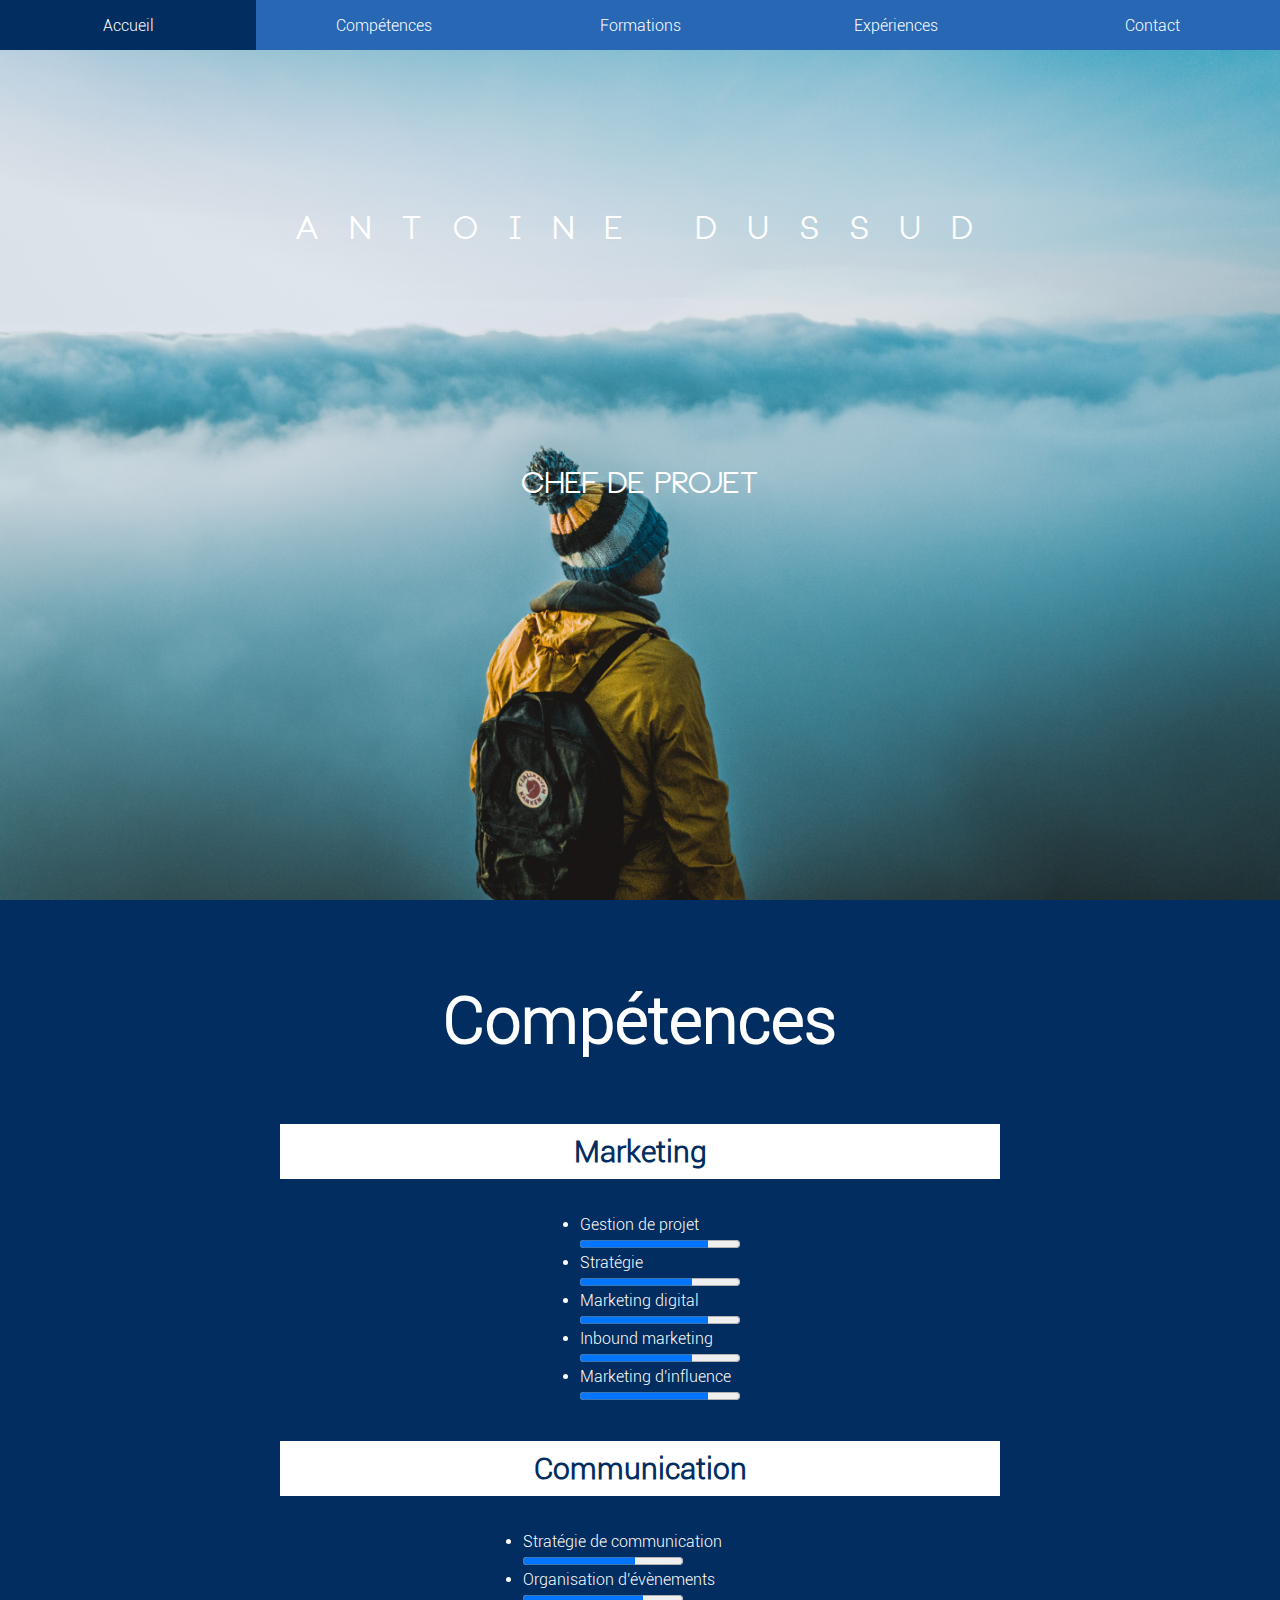
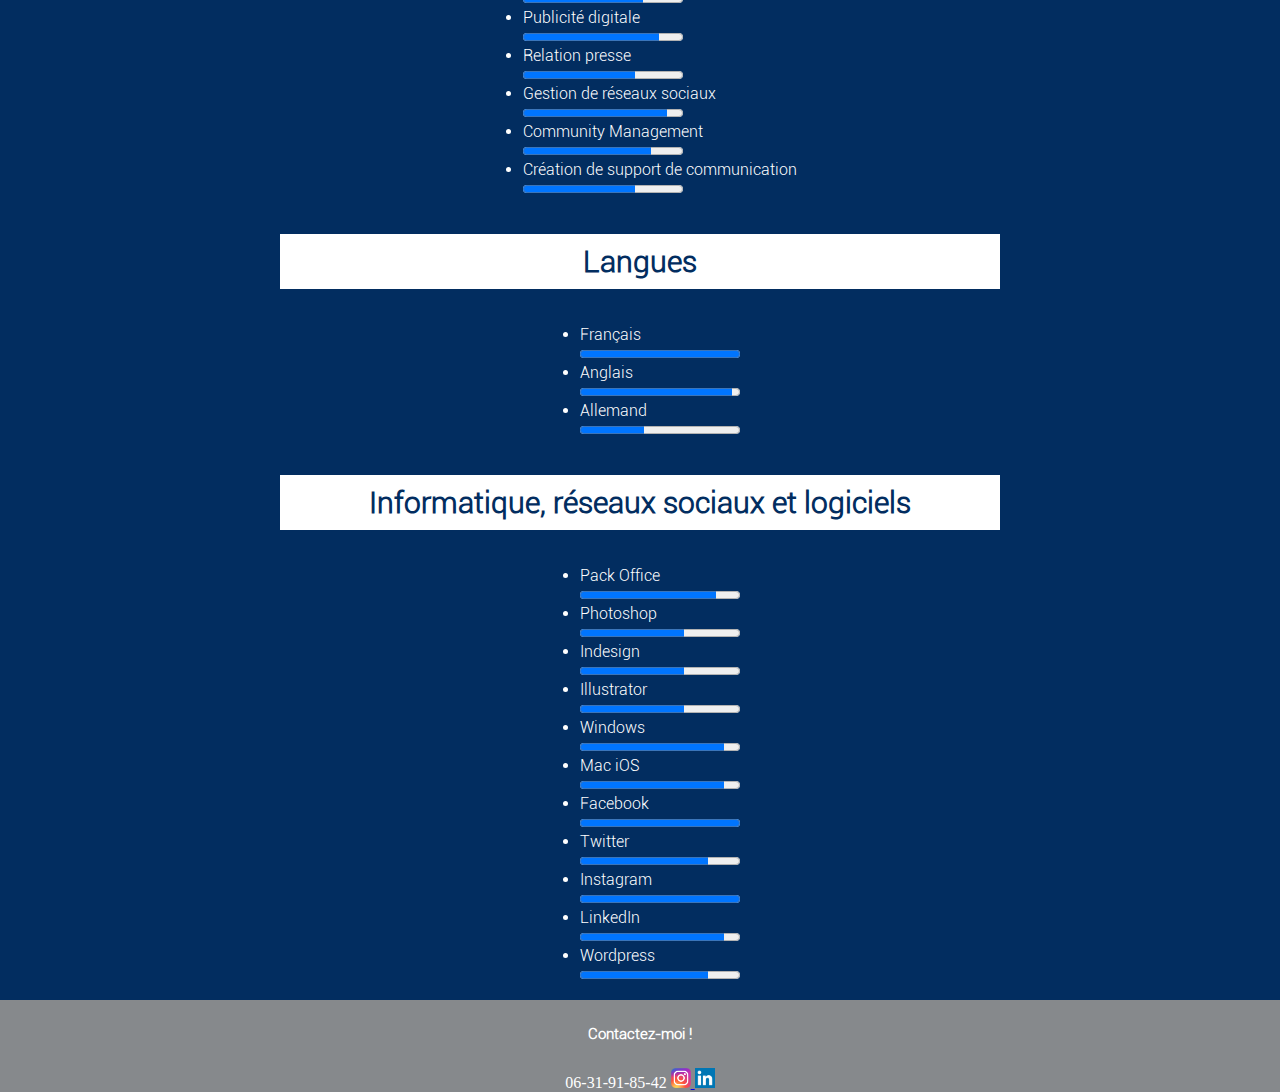
<file: pages/competences.html>
<!DOCTYPE html>
<html lang="fr">

<head>
    <meta charset="UTF-8" />
    <link rel="stylesheet" type="text/css" href="competences.css" />

    <!-- Global site tag (gtag.js) - Google Analytics -->
    <script async src="https://www.googletagmanager.com/gtag/js?id=UA-120127842-1"></script>
    <script>
        window.dataLayer = window.dataLayer || [];
        function gtag() { dataLayer.push(arguments); }
        gtag('js', new Date());

        gtag('config', 'UA-120127842-1');
    </script>


    <title>Compétences Antoine Dussud</title>
</head>

<body>
    <header>

        <h1>A N T O I N E &#160; D U S S U D </h1>
        <h2> Chef de Projet</h2>

    </header>

    <nav>

        <div class="nav-item" id="Accueil">
            <a href="../index.html">Accueil</a>
        </div>
        <div class="nav-item" id="Compétences">
            <a href="competences.html">Compétences</a>
        </div>
        <div class="nav-item" id="Formations">
            <a href="formations.html">Formations</a>
        </div>
        <div class="nav-item" id="Expériences">
            <a href="experiences.html">Expériences</a>
        </div>
        <div class="nav-item" id="Contact">
            <a href="https://www.linkedin.com/in/antoine-dussud/">Contact</a>
        </div>

    </nav>

    <section>
        <br />
        <h3>Compétences</h3>

        <article>

            <h4>Marketing</h4>
            <div class="list">
                <ul class="level1">
                    <li>Gestion de projet</li>
                    <progress id="Gestion de projet" value="80" max="100"></progress>
                    <li>Stratégie</li>
                    <progress id="Stratégie" value="70" max="100"></progress>
                    <li>Marketing digital</li>
                    <progress id="Marketing digital" value="80" max="100"></progress>
                    <li>Inbound marketing</li>
                    <progress id="Inbound marketing" value="70" max="100"></progress>
                    <li>Marketing d'influence</li>
                    <progress id="Marketing d'influence" value="80" max="100"></progress>
                </ul>
            </div>
        </article>

        <article>

            <h4>Communication</h4>
            <div class="list">
                <ul class="level1">
                    <li>Stratégie de communication</li>
                    <progress id="Stratégie de communication" value="70" max="100"></progress>
                    <li>Organisation d'évènements</li>
                    <progress id="Organisation d'événement" value="75" max="100"></progress>
                    <li>Publicité digitale</li>
                    <progress id="Publicité digitale" value="85" max="100"></progress>
                    <li>Relation presse</li>
                    <progress id="Relation presse" value="70" max="100"></progress>
                    <li>Gestion de réseaux sociaux</li>
                    <progress id="Gestion de réseaux sociaux" value="90" max="100"></progress>
                    <li>Community Management</li>
                    <progress id="CM" value="80" max="100"></progress>
                    <li>Création de support de communication</li>
                    <progress id="Support com" value="70" max="100"></progress>
                </ul>
            </div>
        </article>

        <article>

            <h4>Langues</h4>
            <div class="list">
                <ul class="level1">
                    <li>Français</li>
                    <progress id="Français" value="100" max="100"></progress>
                    <li>Anglais</li>
                    <progress id="Anglais" value="95" max="100"></progress>
                    <li>Allemand</li>
                    <progress id="Allemand" value="40" max="100"></progress>
                </ul>
            </div>
        </article>

        <article>

            <h4>Informatique, réseaux sociaux et logiciels</h4>
            <div class="list">
                <ul class="level1">
                    <li>Pack Office</li>
                    <progress id="Pack Office" value="85" max="100"></progress>
                    <li>Photoshop</li>
                    <progress id="Photoshop" value="65" max="100"></progress>
                    <li>Indesign</li>
                    <progress id="Indesign" value="65" max="100"></progress>
                    <li>Illustrator</li>
                    <progress id="Illustrator" value="65" max="100"></progress>
                    <li>Windows</li>
                    <progress id="Windows" value="90" max="100"></progress>
                    <li>Mac iOS</li>
                    <progress id="Mac iOS" value="90" max="100"></progress>
                    <li>Facebook</li>
                    <progress id="Facebook" value="100" max="100"></progress>
                    <li>Twitter</li>
                    <progress id="Twitter" value="80" max="100"></progress>
                    <li>Instagram</li>
                    <progress id="Instagram" value="100" max="100"></progress>
                    <li>LinkedIn</li>
                    <progress id="Linkedin" value="90" max="100"></progress>
                    <li>Wordpress</li>
                    <progress id="Wordpress" value="80" max="100"></progress>
                </ul>
            </div>
        </article>
    </section>
    <footer>
        <h5>Contactez-moi !</h5>
        <div class="Contact">
            <p1>06-31-91-85-42</p1>
            <a href=https://www.instagram.com/antoine_dussud/ target="_blank">
                <img src="../img/instagram.jpg" style="width:20px;" alt="Instagram">
            </a>

            <a href=https://www.linkedin.com/in/antoine-dussud/ target="_blank">
                <img src="../img/linkedin.jpg" style="width:20px;" alt="Linkedin">
            </a>
        </div>
    </footer>
</body>
</file>
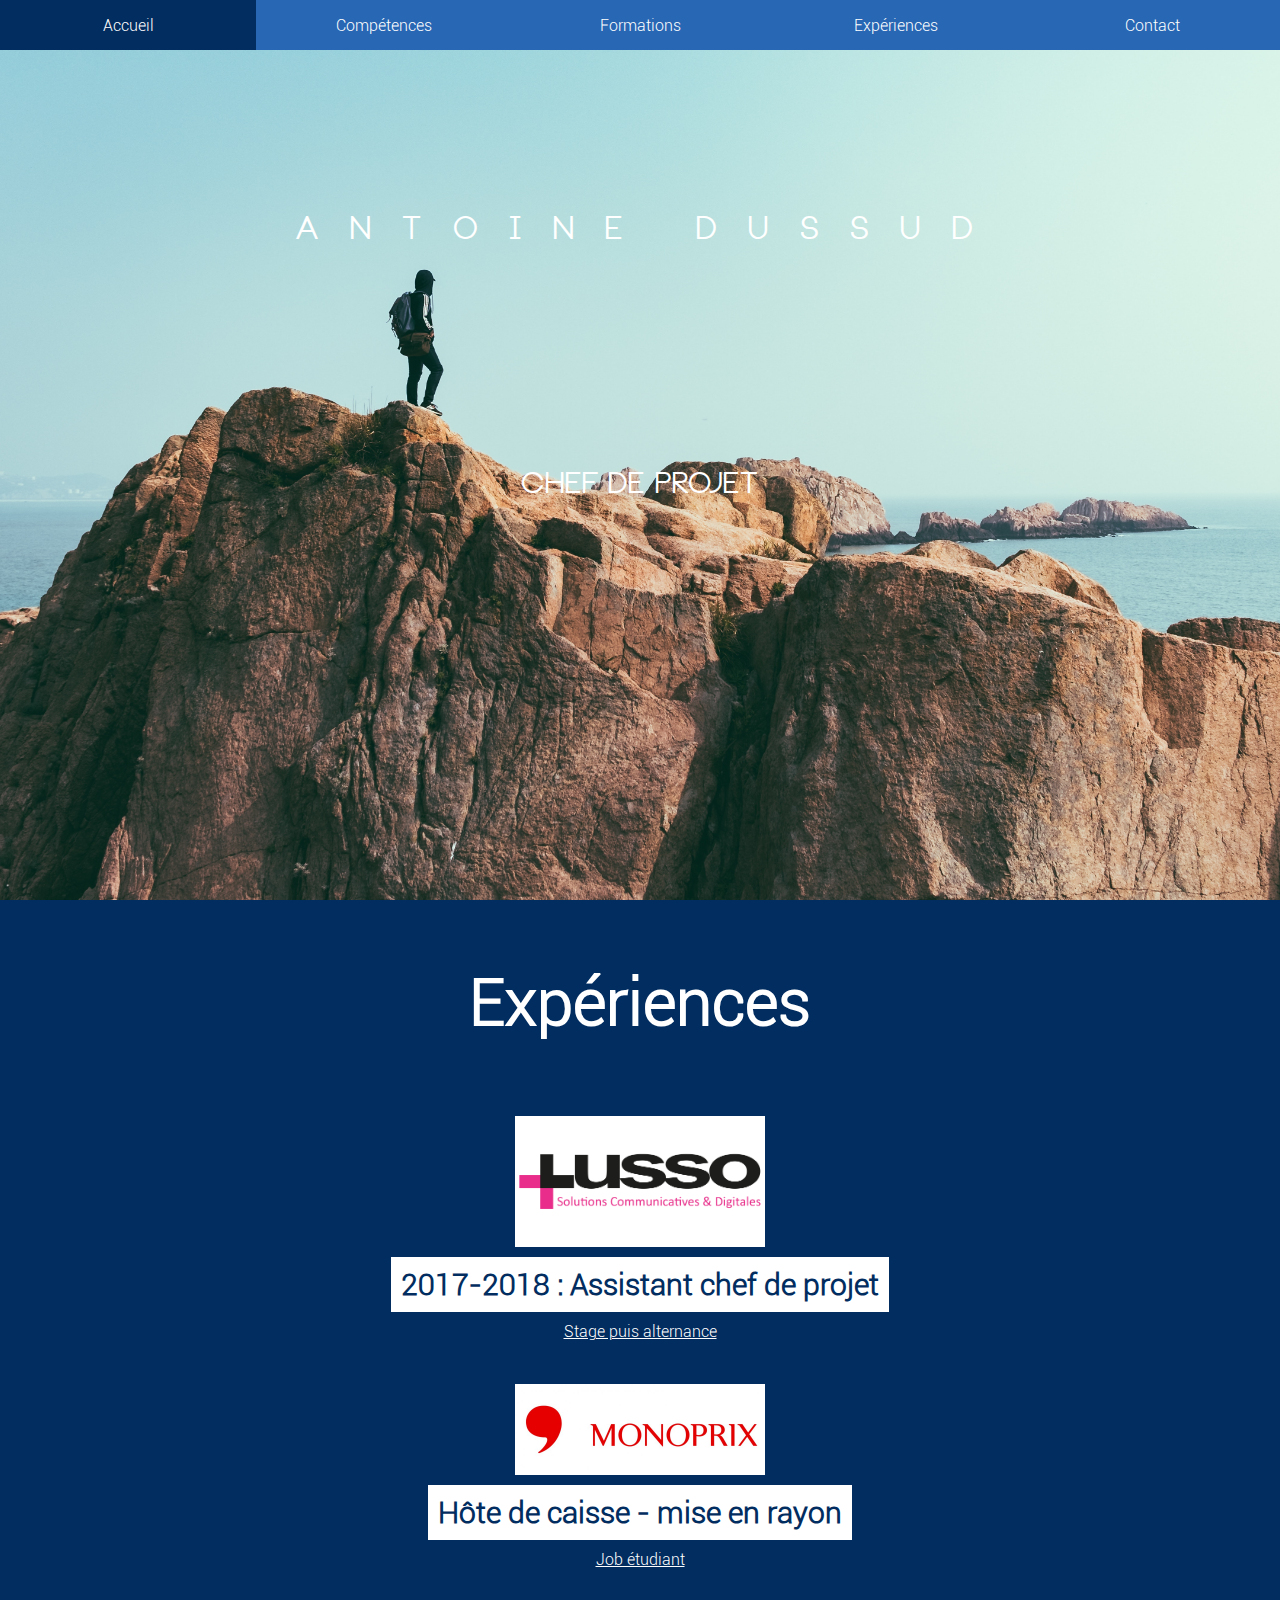
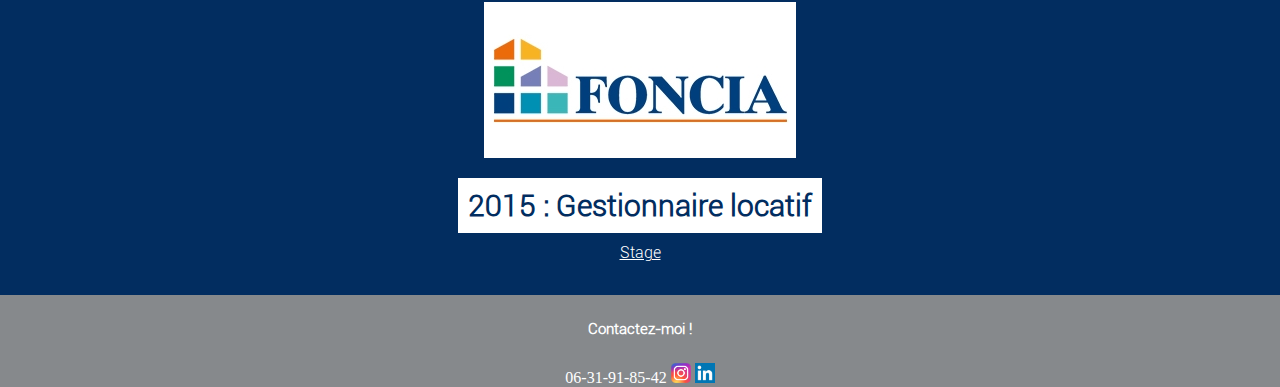
<file: pages/experiences.html>
<!DOCTYPE html>
<html lang="fr">

<head>
    <meta charset="UTF-8" />
    <link rel="stylesheet" type="text/css" href="experiences.css" />

    <!-- Global site tag (gtag.js) - Google Analytics -->
    <script async src="https://www.googletagmanager.com/gtag/js?id=UA-120127842-1"></script>
    <script>
        window.dataLayer = window.dataLayer || [];
        function gtag() { dataLayer.push(arguments); }
        gtag('js', new Date());

        gtag('config', 'UA-120127842-1');
    </script>


    <title>Expériences Antoine Dussud</title>
</head>

<body>
    <header>

        <h1>A N T O I N E &#160; D U S S U D </h1>
        <h2> Chef de Projet</h2>

    </header>

    <nav>

        <div class="nav-item" id="Accueil">
            <a href="../index.html">Accueil</a>
        </div>
        <div class="nav-item" id="Compétences">
            <a href="competences.html">Compétences</a>
        </div>
        <div class="nav-item" id="Formations">
            <a href="formations.html">Formations</a>
        </div>
        <div class="nav-item" id="Expériences">
            <a href="experiences.html">Expériences</a>
        </div>
        <div class="nav-item" id="Contact">
            <a href="https://www.linkedin.com/in/antoine-dussud/">Contact</a>
        </div>

    </nav>

    <section>

        <h3>Expériences</h3>

        <article>
            <img src="../img/lusso.jpg" alt="ESDES" id="lusso-img">
            <a href="https://lusso.fr/" target="_blank">
                <h4>2017-2018 : Assistant chef de projet</h4>
                <p>Stage puis alternance</p>
                <br>
            </a>
        </article>

        <article>
            <img src="../img/monoprix.jpg" alt="HWR Berlin" id="monoprix-img">
            <a href="https://www.monoprix.fr/" target="_blank">
                <h4>Hôte de caisse - mise en rayon</h4>
                <p>Job étudiant</p>
                <br>
            </a>
        </article>

        <article>
            <img src="../img/foncia.jpg" alt="Cité scolaire St Exupéry" id="stex-img">
            <a href="https://fr.foncia.com/" target="_blank">
                <h4>2015​ : Gestionnaire locatif</h4>
                <p>Stage</p>
                <br>
            </a>
        </article>

    </section>
    <footer>
        <h5>Contactez-moi !</h5>
        <div class="Contact">
            <p1>06-31-91-85-42</p1>
            <a href=https://www.instagram.com/antoine_dussud/ target="_blank">
                <img src="../img/instagram.jpg" style="width:20px;" alt="Instagram">
            </a>

            <a href=https://www.linkedin.com/in/antoine-dussud/ target="_blank">
                <img src="../img/linkedin.jpg" style="width:20px;" alt="Linkedin">
            </a>
        </div>
    </footer>
</body>

</html>
</file>
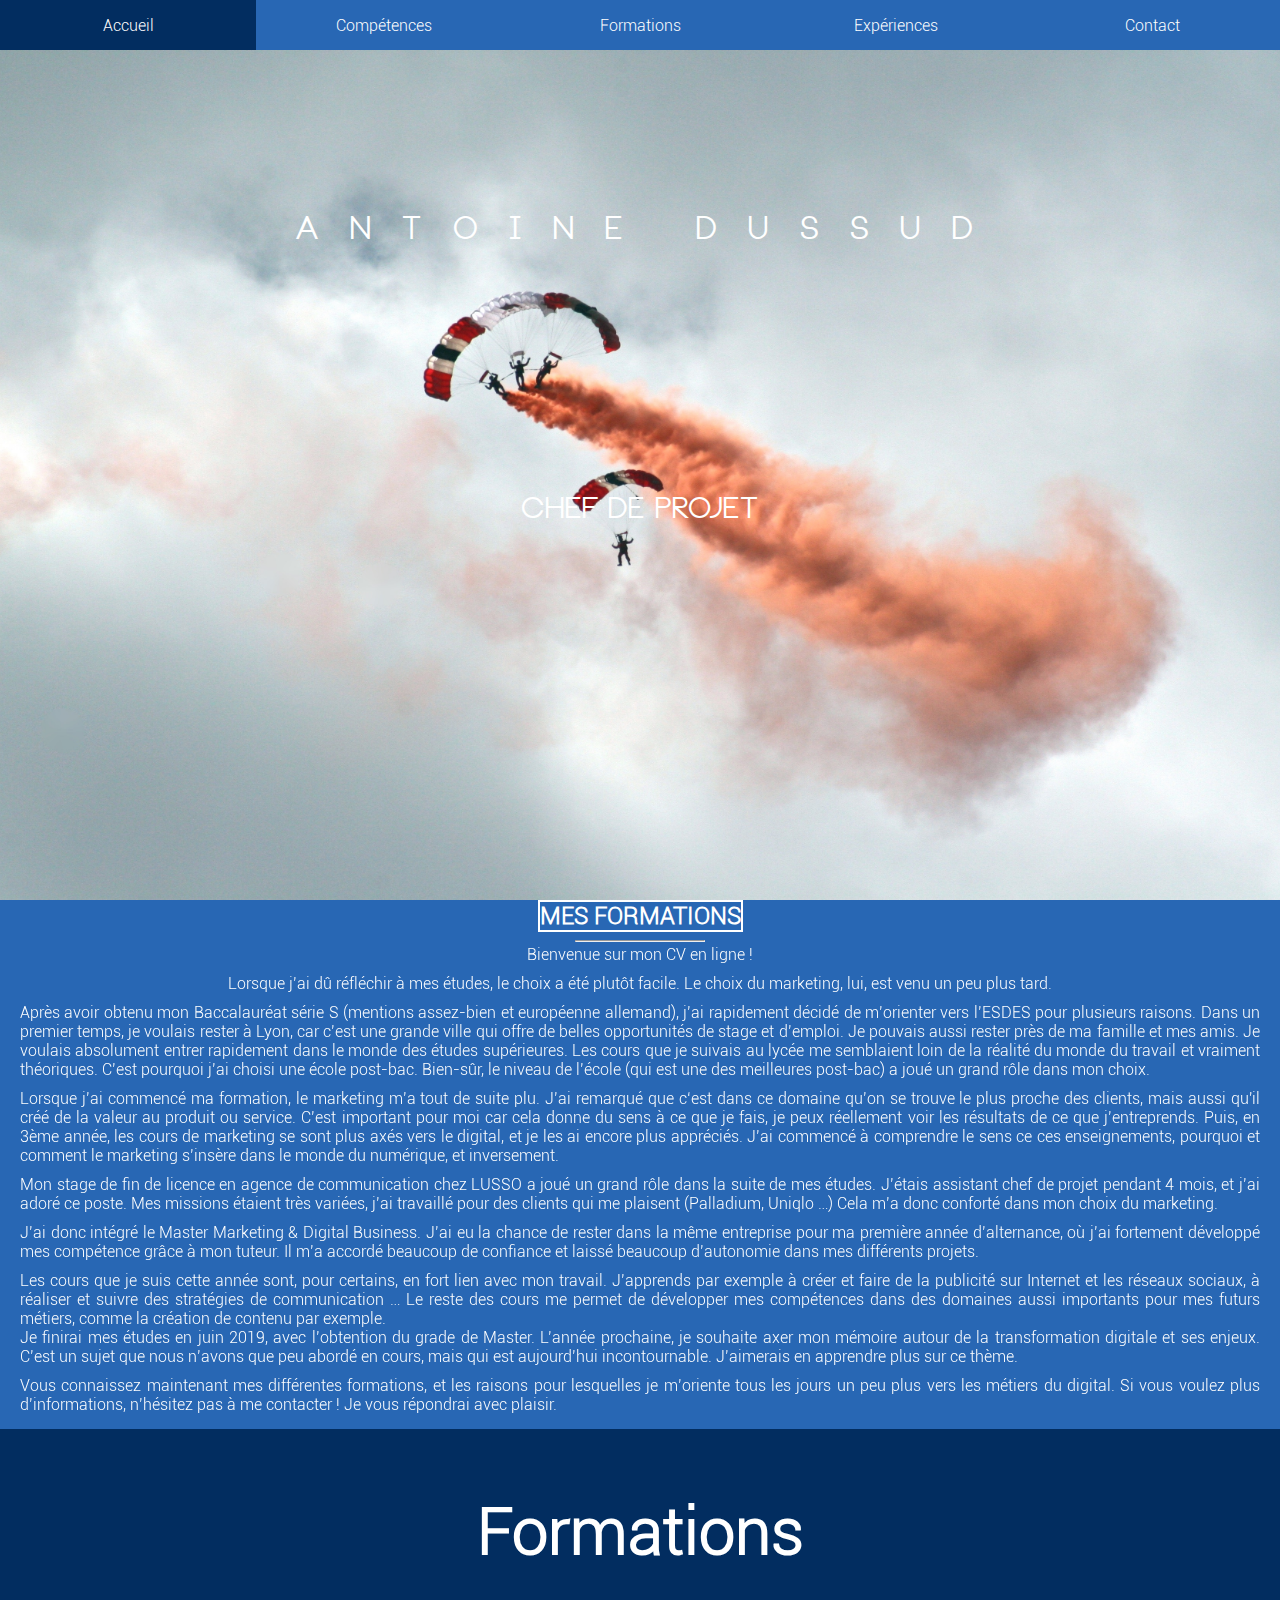
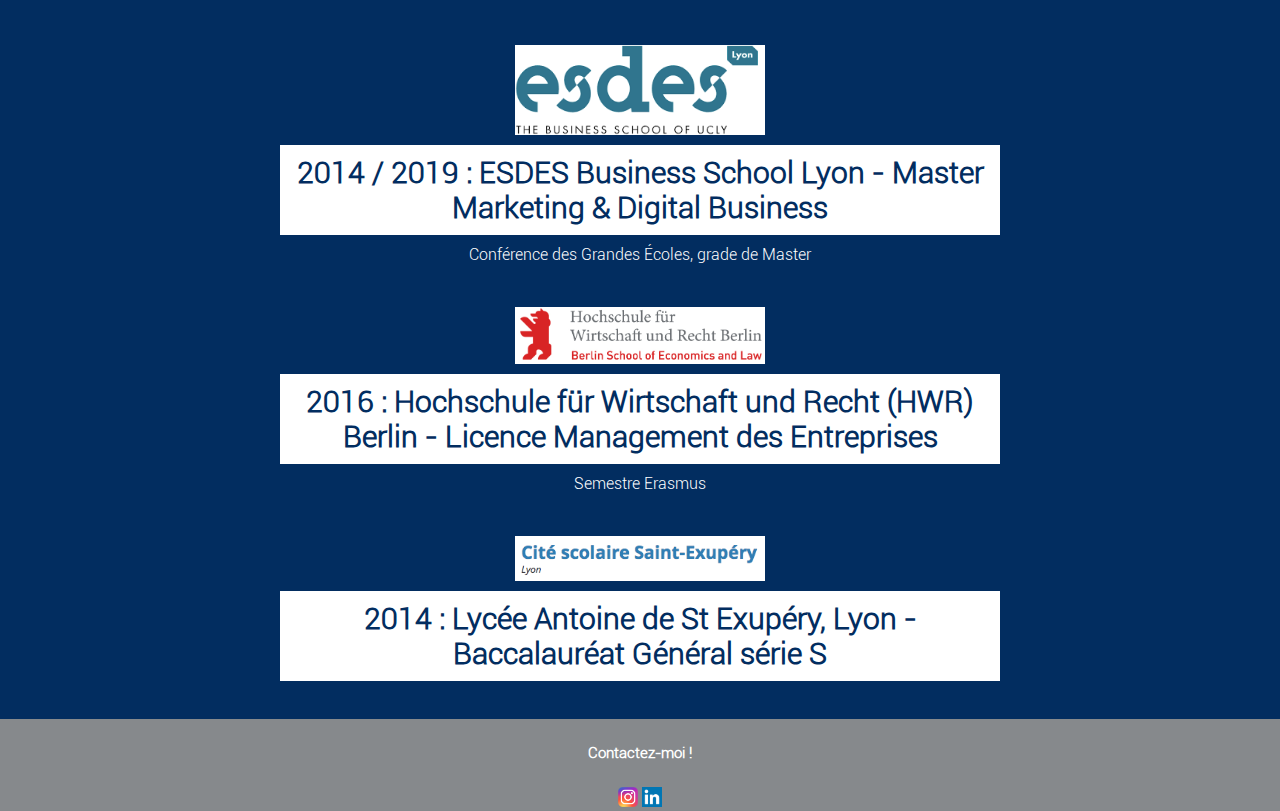
<file: pages/formations.html>
<!DOCTYPE html>
<html lang="fr">

<head>
    <meta charset="UTF-8" />
    <link rel="stylesheet" type="text/css" href="formations.css" />

    <!-- Global site tag (gtag.js) - Google Analytics -->
    <script async src="https://www.googletagmanager.com/gtag/js?id=UA-120127842-1"></script>
    <script>
        window.dataLayer = window.dataLayer || [];
        function gtag() { dataLayer.push(arguments); }
        gtag('js', new Date());

        gtag('config', 'UA-120127842-1');
    </script>

    <title>Mes formations - Antoine Dussud</title>
    <meta description="Mes formations" content="Je m'appelle Antoine Dussud, et vous allez découvrir mes différentes formations. Celles-ci m'ont mené jusqu'au poste de chef de projet digital.">
</head>

<body>
    <header>

        <h1>A N T O I N E &#160; D U S S U D </h1>
        <h2> Chef de Projet</h2>

    </header>

    <nav>

        <div class="nav-item" id="Accueil">
            <a href="../index.html">Accueil</a>
        </div>
        <div class="nav-item" id="Compétences">
            <a href="competences.html">Compétences</a>
        </div>
        <div class="nav-item" id="Formations">
            <a href="formations.html">Formations</a>
        </div>
        <div class="nav-item" id="Expériences">
            <a href="experiences.html">Expériences</a>
        </div>
        <div class="nav-item" id="Contact">
            <a href="https://www.linkedin.com/in/antoine-dussud/">Contact</a>
        </div>

    </nav>

    <section id="about">
        <article>
        <article id="article-11">
            <h2>Mes formations</h2>
            <hr>
            <p>
                Bienvenue sur mon CV en ligne !
            </p>
            <p>
                Lorsque j’ai dû réfléchir à mes études, le choix a été plutôt facile. Le choix du marketing, lui, est venu un peu plus tard.<br>
            </p>
            <p>Après avoir obtenu mon Baccalauréat série S (mentions assez-bien et européenne allemand), j’ai rapidement décidé
                de m’orienter vers l’ESDES pour plusieurs raisons. Dans un premier temps, je voulais rester à Lyon, car c’est
                une grande ville qui offre de belles opportunités de stage et d’emploi. Je pouvais aussi rester près de ma
                famille et mes amis. Je voulais absolument entrer rapidement dans le monde des études supérieures. Les cours
                que je suivais au lycée me semblaient loin de la réalité du monde du travail et vraiment théoriques. C’est
                pourquoi j’ai choisi une école post-bac. Bien-sûr, le niveau de l’école (qui est une des meilleures post-bac)
                a joué un grand rôle dans mon choix.</p>
            <p>Lorsque j’ai commencé ma formation, le marketing m’a tout de suite plu. J’ai remarqué que c‘est dans ce domaine
                qu’on se trouve le plus proche des clients, mais aussi qu'il créé de la valeur au produit ou service. C’est
                important pour moi car cela donne du sens à ce que je fais, je peux réellement voir les résultats de ce que
                j’entreprends. Puis, en 3ème année, les cours de marketing se sont plus axés vers le digital, et je les ai
                encore plus appréciés. J’ai commencé à comprendre le sens ce ces enseignements, pourquoi et comment le marketing
                s’insère dans le monde du numérique, et inversement. </p>
            <p>Mon stage de fin de licence en agence de communication chez LUSSO a joué un grand rôle dans la suite de mes études.
                J’étais assistant chef de projet pendant 4 mois, et j’ai adoré ce poste. Mes missions étaient très variées,
                j’ai travaillé pour des clients qui me plaisent (Palladium, Uniqlo …) Cela m’a donc conforté dans mon choix
                du marketing.
            </p>
            <p>J’ai donc intégré le Master Marketing & Digital Business. J’ai eu la chance de rester dans la même entreprise
                pour ma première année d’alternance, où j’ai fortement développé mes compétence grâce à mon tuteur. Il m’a
                accordé beaucoup de confiance et laissé beaucoup d’autonomie dans mes différents projets.
            </p>
            <p> Les cours que je suis cette année sont, pour certains, en fort lien avec mon travail. J’apprends par exemple
                à créer et faire de la publicité sur Internet et les réseaux sociaux, à réaliser et suivre des stratégies
                de communication … Le reste des cours me permet de développer mes compétences dans des domaines aussi importants
                pour mes futurs métiers, comme la création de contenu par exemple.
                <br> Je finirai mes études en juin 2019, avec l’obtention du grade de Master. L’année prochaine, je souhaite
                axer mon mémoire autour de la transformation digitale et ses enjeux. C’est un sujet que nous n’avons que
                peu abordé en cours, mais qui est aujourd’hui incontournable. J’aimerais en apprendre plus sur ce thème.</p>
            <p> Vous connaissez maintenant mes différentes formations, et les raisons pour lesquelles je m’oriente tous les jours
                un peu plus vers les métiers du digital. Si vous voulez plus d’informations, n’hésitez pas à me contacter !
                Je vous répondrai avec plaisir.
            </p>
        </article>
    </section>


    <section id="formation">
        <h3>Formations</h3>
        <article>
            <article id="article-1">
                <img src="../img/esdes.jpg" alt="ESDES" id="esdes-img">
                <a href="http://www.esdes.fr" target="_blank">
                    <h4>2014 / 2019 : ESDES Business School Lyon - Master Marketing & Digital Business</h4>
                    <p>Conférence des Grandes Écoles, grade de Master</p>
                    <br>
                </a>
            </article>

            <article>
                <article id="article-2">
                    <img src="../img/hwr.jpg" alt="HWR Berlin" id="hwr-img">
                    <a href="https://www.hwr-berlin.de/home/" target="_blank">
                        <h4>2016 : Hochschule für Wirtschaft und Recht (HWR) Berlin - Licence Management des Entreprises</h4>
                        <p>Semestre Erasmus</p>
                        <br>
                    </a>
                </article>

                <article>
                    <article id="article-3">
                        <img src="../img/stex.jpg" alt="Cité scolaire St Exupéry" id="stex-img">
                        <a href="http://saint-exupery-lyon.elycee.rhonealpes.fr/" target="_blank">
                            <h4>2014​ : Lycée Antoine de St Exupéry, Lyon - Baccalauréat Général série S</h4>
                        </a>
                        <br>
                    </article>

    </section>

    <footer>
        <div class="Contact">
            <h5>Contactez-moi !</h5>
            <a href=https://www.instagram.com/antoine_dussud/ target="_blank">
                <img src="../img/instagram.jpg" alt="instagram" style="width:20px;">
            </a>

            <a href=https://www.linkedin.com/in/antoine-dussud/ target="_blank">
                <img src="../img/linkedin.jpg" alt="linkedin" style="width:20px;">
            </a>
        </div>
    </footer>
</body>

</html>
</file>
<file: pages/competences.css>
@font-face
{
	font-family: "Roboto";
	src: url(../fonts/roboto/Roboto-Light.ttf);
}

@font-face
{
	font-family: "neou";
	src: url(../fonts/neou/Neou-Bold.ttf);
}

html, body {
    background-color: rgb(2, 45, 96);
    height: 100%;
    width: 100%;
    margin: 0;
}
header {
    background-image: url("../img/background2.jpg");
    background-repeat: no-repeat;
    background-position: center;
    background-size: cover;
    height: 100%;
    width: 100%;
    display:flex;
    flex-direction:column;
    justify-content: center ;
    align-items: center;

}
header h1 {
    font-family: 'neou';
    margin: auto;
    color: rgb(255, 255, 255);
    border-radius: 3px;
    cursor: pointer;
    transition: all 0.3s cubic-bezier(.03,.83,.53,.98);
    display: flex; /* or inline-flex */;
    flex-direction: column;
    flex-wrap: wrap;
    justify-content: center;
    align-items: center;
    transform: translate(0px, -200px);
    animation: enter 3s ease-in-out;
    letter-spacing: 10px;
}

header h1:hover{
    color: rgb(2, 45, 96);
}

header h2 {
    font-family: neou;
    color: rgb(255, 255, 255);
    text-align: center;
    margin: 0;
    font-size: 30px;
    transition: all 0.2s cubic-bezier(.06,1.01,.83,.67);
    transform: translate(0px, -395px);
    cursor: pointer
}
header h2:hover{
    color: rgb(2, 45, 96);
}

nav{
    font-family: Roboto;
    background-color:rgb(2, 45, 96);
    display: flex;
    justify-content: space-between;
    flex-wrap: wrap;
    position: fixed;
    top : 0;
    width : 100%;
    overflow: hidden;
    list-style-type: none;
    margin: 0;
    padding: 0;
}

.nav-item{
    height: 50px;
    min-width: auto;
    flex: 1;
    text-align: center;
    display: flex;
    flex-direction: column;
    justify-content: center;
    background-color: rgb(40, 103, 180);
    }
    
.nav-item:hover{
    background-color: rgb(2, 45, 96);
    color:rgb(255, 255, 255);
    }
    
    .nav-item a, .nav-item a:visited{
    color: rgb(255, 255, 255);
    text-decoration: none;
    }

h3{
    font-family: Roboto;
    font-size: 65px;
    text-align: center;
    color:rgb(255, 255, 255);
}

h4{
    font-family: Roboto;
    padding: 10px;
    margin: 280px;
    margin-top:20px;
    margin-bottom: 20px;
    font-size: 30px;
    text-align: center;
    border-style: solid;
    border: 1px, rgb(255, 255, 255);
    color: rgb(2, 45, 96);
    background-color: rgb(255, 255, 255);
   
}
h4:hover{
    background-color: rgb(2, 45, 96);
    border-style:solid; 
    border-width: 2px;
    border-color: white;
    color: white
}

.list{
    font-family: Roboto;
    display: flex;
    justify-content: center;
    align-items: center;
    color:rgb(255, 255, 255);
    display: flex; /* or inline-flex */;
    flex-direction: column;
    flex-wrap: nowrap;
    justify-content: space-between;
    align-content: center;
}

h5{
    font-size: 15px;
    font-family: Roboto;
}

footer {
    height: auto;
    background-color: #86898C;
	color: white;
	display: flex;
	flex-direction: column;
	justify-content: center;
	text-align: center;
}

/** RESPONSIVE **/
/* Mobile */
@media screen and (max-width : 600px) {
    section {
        display: flex; /* or inline-flex */;
        flex-direction: column;
        flex-wrap: nowrap;
        justify-content: center;
    }
    section a {
        height: 80%;
        width: 80%;
    }
}


/* Tablet */
@media only screen and (min-width : 600px) and (max-width : 900px) {
    section {
        display: flex; /* or inline-flex */;
        flex-direction: column;
        flex-wrap: nowrap;
        justify-content: center; 
    }
    section a {
            height: 50%;
            width: 50%;
    }
</file>
<file: pages/experiences.css>
@font-face
{
	font-family: "Roboto";
	src: url(../fonts/roboto/Roboto-Light.ttf);
}

@font-face
{
	font-family: "neou";
	src: url(../fonts/neou/Neou-Bold.ttf);
}

html, body {
    background-color: rgb(2, 45, 96);
    height: 100%;
    width: 100%;
    margin: 0;
}
header {
    background-image: url("../img/background4.jpg");
    background-repeat: no-repeat;
    background-position: center;
    background-size: cover;
    height: 100%;
    width: 100%;
    display:flex;
    flex-direction:column;
    justify-content: center ;
    align-items: center;

}
header h1 {
    font-family: 'neou';
    margin: auto;
    color: rgb(255, 255, 255);
    border-radius: 3px;
    cursor: pointer;
    transition: all 0.3s cubic-bezier(.03,.83,.53,.98);
    display: flex; /* or inline-flex */;
    flex-direction: column;
    flex-wrap: wrap;
    justify-content: center;
    align-items: center;
    transform: translate(0px, -200px);
    animation: enter 3s ease-in-out;
    letter-spacing: 10px;
}

header h1:hover{
    color: rgb(2, 45, 96);
}

header h2 {
    font-family: 'neou';
    color: rgb(255, 255, 255);
    text-align: center;
    margin: 0;
    font-size: 30px;
    transition: all 0.2s cubic-bezier(.06,1.01,.83,.67);
    transform: translate(0px, -395px);
    cursor: pointer
}
header h2:hover{
    color: rgb(2, 45, 96);
}

nav{
    font-family: Roboto;
    background-color:rgb(2, 45, 96);
    display: flex;
    justify-content: space-between;
    flex-wrap: wrap;
    position: fixed;
    top : 0;
    width : 100%;
    overflow: hidden;
    list-style-type: none;
    margin: 0;
    padding: 0;
}

.nav-item{
    height: 50px;
    min-width: auto;
    flex: 1;
    text-align: center;
    display: flex;
    flex-direction: column;
    justify-content: center;
    background-color: rgb(40, 103, 180);
    }
    
    .nav-item:hover{
    background-color: rgb(2, 45, 96);
    color:rgb(255, 255, 255);
    }
    
.nav-item a, .nav-item a:visited{
    color: rgb(255, 255, 255);
    text-decoration: none;
    }

h3{
    font-family: Roboto;
    font-size: 65px;
    text-align: center;
    color:rgb(255, 255, 255);
    }


h4{
    font-family: Roboto;
    padding: 10px;
    margin: 280px;
    margin-top:20px;
    margin-bottom: 20px;
    font-size: 30px;
    text-align: center;
    border-style: solid;
    border: 1px, rgb(255, 255, 255);
    color: rgb(2, 45, 96);
    background-color: rgb(255, 255, 255);
}
h4:hover{
    background-color: rgb(2, 45, 96);
    border-style:solid; 
    border-width: 2px;
    border-color: white;
    color: white
}

/* visited link */
a:link {
    text-decoration: none;
}

p{
    font-family: Roboto;
    margin : 5px 100px 5px;;
    color: white;
    display: flex; /* or inline-flex */;
    flex-direction: row;
    flex-wrap: wrap;
    justify-content: center;
    align-content: center;
    transform: translate(0px,-10px);
    text-decoration: none;
    text-decoration: underline;
}

.list{
    display: flex;
    justify-content: center;
    align-items: center;
    color:rgb(255, 255, 255);
    display: flex; /* or inline-flex */;
    flex-direction: row;
    flex-wrap: center;
    justify-content: space-between;
    align-items: flex-start;
    align-content: center; 
}

article {
    display: flex; /* or inline-flex */;
    flex-direction: column;
    align-items: center;
}

h5{
    font-size: 15px;
    font-family: Roboto;
}

footer {
    height: auto;
    background-color: #86898C;
	color: white;
	display: flex;
	flex-direction: column;
	justify-content: center;
	text-align: center;
}

#lusso-img{
    width: 250px;
    transform: translate(0px, 10px);
}

#monoprix-img{
    width: 250px;
    transform: translate(0px, 10px);
}

#foncia-img{
    width: 250px;
    transform: translate(0px, 10px);
}

/** RESPONSIVE **/
/* Mobile */
@media screen and (max-width : 600px) {
    section {
        display: flex; /* or inline-flex */;
        flex-direction: column;
        flex-wrap: nowrap;
        justify-content: center;
    }
    section a {
        height: 80%;
        width: 80%;
    }
}


/* Tablet */
@media only screen and (min-width : 600px) and (max-width : 900px) {
    section {
        display: flex; /* or inline-flex */;
        flex-direction: column;
        flex-wrap: nowrap;
        justify-content: center; 
    }
    section a {
            height: 50%;
            width: 50%;
    }
</file>
<file: pages/formations.css>
@font-face
{
	font-family: "Roboto";
	src: url(../fonts/roboto/Roboto-Light.ttf);
}

@font-face
{
	font-family: "neou";
	src: url(../fonts/neou/Neou-Bold.ttf);
}

html, body {
    background-color: rgb(2, 45, 96);
    height: 100%;
    width: 100%;
    margin: 0;
}
header {
    background-image: url("../img/background3.jpg");
    background-repeat: no-repeat;
    background-position: center;
    background-size: cover;
    height: 100%;
    width: 100%;
    display:flex;
    flex-direction:column;
    justify-content: center ;
    align-items: center;
}
header h1 {
    font-family: 'neou';
    margin: auto;
    color: rgb(255, 255, 255);
    border-radius: 3px;
    cursor: pointer;
    transition: all 0.3s cubic-bezier(.03,.83,.53,.98);
    display: flex; /* or inline-flex */;
    flex-direction: column;
    flex-wrap: wrap;
    justify-content: center;
    align-items: center;
    transform: translate(0px, -200px);
    animation: enter 3s ease-in-out;
    letter-spacing: 10px;
}

header h1:hover{
    color: rgb(2, 45, 96);
}

header h2 {
    font-family: neou;
    color: rgb(255, 255, 255);
    text-align: center;
    margin: 0;
    font-size: 30px;
    transition: all 0.2s cubic-bezier(.06,1.01,.83,.67);
    transform: translate(0px, -370px);
    cursor: pointer
}
header h2:hover{
    color: rgb(2, 45, 96);
}

nav{
    font-family: Roboto;
    background-color:rgb(2, 45, 96);
    display: flex;
    justify-content: space-between;
    flex-wrap: wrap;
    position: fixed;
    top : 0;
    width : 100%;
    overflow: hidden;
    list-style-type: none;
    margin: 0;
    padding: 0;
}

.nav-item{
    font-family: Roboto;
    height: 50px;
    min-width: auto;
    flex: 1;
    text-align: center;
    display: flex;
    flex-direction: column;
    justify-content: center;
    background-color: rgb(40, 103, 180);
    }
    
.nav-item:hover{
    background-color: rgb(2, 45, 96);
    color:rgb(255, 255, 255);
    }
    
.nav-item a, .nav-item a:visited{
    color: rgb(255, 255, 255);
    text-decoration: none;
    }

section{
    max-width: 100%;
}    

footer {
    height: auto;
    background-color: #86898C;
    color: white;
    display: flex;
    flex-direction: column;
    justify-content: center;
    text-align: center;
    }

/** ABOUT */
#about article {
    color: white;
    text-align: center;
}

#about h2 {
    text-transform: uppercase;
    text-decoration: underline
}

#about p b {
    color : rgb(211, 89, 18);
}

#about hr {
    width: 10%;
}

/** MAIN PAGE */
#about article {
    width: 100%;
    height: 100%;
    background-color:rgb(40, 103, 180);
    color: white;
}

#about h2 {
    color: rgb(255, 255, 255);
    border: 2px solid rgb(255, 255, 255); 
    margin: auto;
    text-decoration: none;
}    

h3{
    font-family: Roboto;
    font-size: 65px;
    text-align: center;
    color:rgb(255, 255, 255);
    background-color: rgb(2, 45, 96)
    }

h4{
    font-family: Roboto;
    padding: 10px;
    margin: 280px;
    margin-top:20px;
    margin-bottom: 20px;
    font-size: 30px;
    text-align: center;
    border-style: solid;
    border: 1px, rgb(255, 255, 255);
    color: rgb(2, 45, 96);
    background-color: rgb(255, 255, 255);
    }
    h4:hover{
    background-color: rgb(2, 45, 96);
    border-style:solid; 
    border-width: 2px;
    border-color: white;
    color: white
}

h5{
    font-size: 15px;
    font-family: Roboto;
}

/* visited link */
a:link {
    text-decoration: none;
}

p{
    font-family: Roboto;
    margin : 5px 20px 5px;
    color: white;
    display: flex; /* or inline-flex */;
    flex-direction: row;
    flex-wrap: wrap;
    justify-content: center;
    align-content: center;
    transform: translate(0px,-10px);
    text-align: justify;
}

.list{
    display: flex;
    justify-content: center;
    align-items: center;
    color:rgb(255, 255, 255);
    display: flex; /* or inline-flex */;
    flex-direction: row;
    flex-wrap: center;
    justify-content: space-between;
    align-items: flex-start;
    align-content: center; 
}

article {
    display: flex; /* or inline-flex */;
    flex-direction: column;
    align-items: center;
}

#article-11{
    display: flex; /* or inline-flex */;
    font-family: Roboto;
    color: rgb(255, 255, 255);
    text-align: justify;
    background-color: rgb(2, 45, 96);
    border: none;
}

#esdes-img{
    width: 250px;
    transform: translate(0px, 10px);
}

#hwr-img{
    width: 250px;
    transform: translate(0px, 10px);
}

#stex-img{
    width: 250px;
    transform: translate(0px, 10px);
}

/** RESPONSIVE **/
/* Mobile */
@media screen and (max-width : 600px) {
    section {
        display: flex; /* or inline-flex */;
        flex-direction: column;
        flex-wrap: nowrap;
        justify-content: center;
    }
    section a {
        height: 80%;
        width: 80%;
    }
}


/* Tablet */
@media only screen and (min-width : 600px) and (max-width : 900px) {
    section {
        display: flex; /* or inline-flex */;
        flex-direction: column;
        flex-wrap: nowrap;
        justify-content: center; 
    }
    section a {
            height: 50%;
            width: 50%;
    }
</file>
